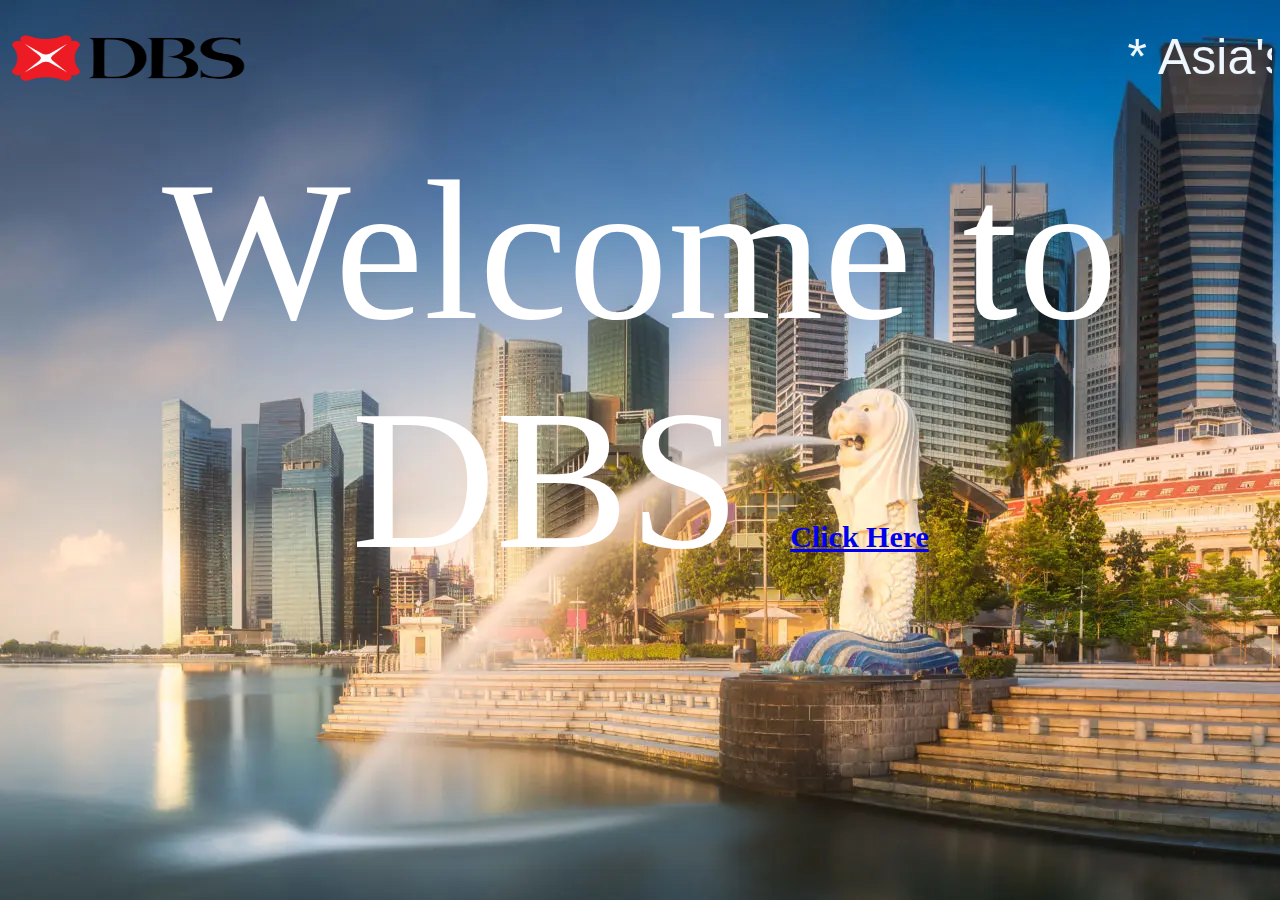
<file: index.html>
<!DOCTYPE html>
<html lang="en">
<head>
    <meta charset="UTF-8">
    <meta http-equiv="X-UA-Compatible" content="IE=edge">
    <meta name="viewport" content="width=device-width, initial-scale=1.0">
    <title>My web page</title>
    <link rel="stylesheet" href="style.css">
</head>
<header>
    <nav>
        <img src="dbs_logo.png" alt="pic1">
        <marquee direction="left" behavior="scroll" scrollamount="20">
            <p><a href="link.html" style="text-decoration: none; color: aliceblue;" >* Asia's Safety Bank - Development Bank Singapore - "Doma  project by Nallendran"</a></p>
        </marquee>
    </nav>
  
</header>

<body>
    <h>Welcome to DBS <span style="font-size: 30px; color: blue;"><b><a class="a1" href="home.html">Click Here</a></b></span></h>

</body>
</html>
</file>
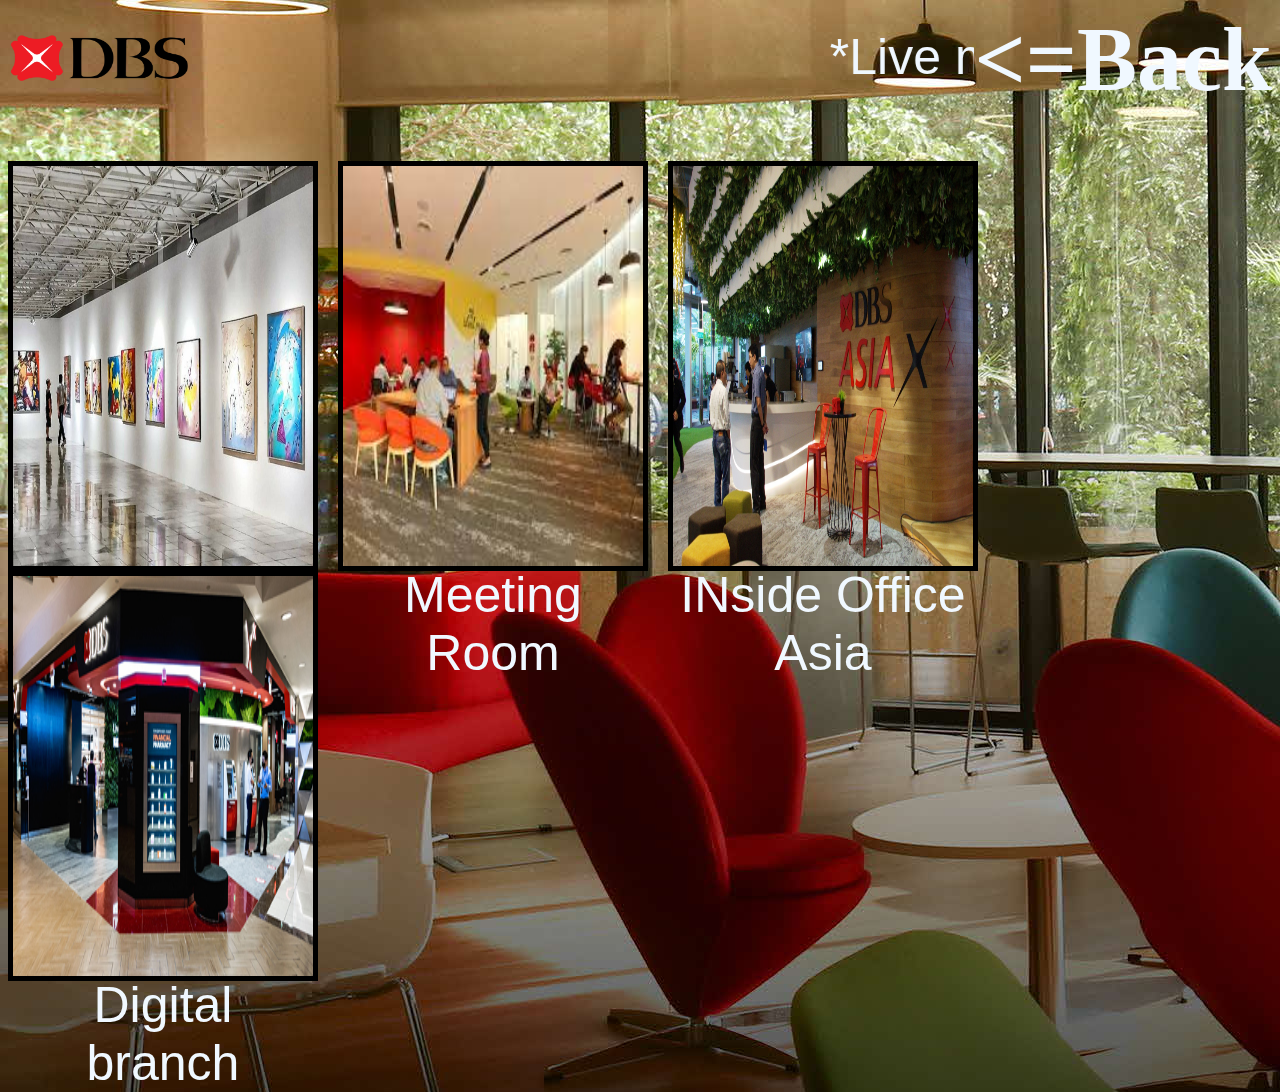
<file: gallary.html>
<!DOCTYPE html>
<html lang="en">
<head>
    <meta charset="UTF-8">
    <meta http-equiv="X-UA-Compatible" content="IE=edge">
    <meta name="viewport" content="width=device-width, initial-scale=1.0">
    <title>Gellary</title>
    <link rel="stylesheet" href="style.css">
</head>
<style>
     body{
        background-image: url(DAH\ 2.jpg);
     }
     
</style>
<header>
    
    <nav>
<img src="dbs_logo.png" alt="pic1">
<marquee direction="left" behavior="scroll" scrollamount="20">
    <p><a href="link.html" style="text-decoration: none; color: aliceblue;" > *Live more Bank less - * 100% Pride value </a></p>
</marquee><a href="home.html" style="text-decoration: none; font-size: 90px;color: aliceblue; text-shadow: 10px ;"><b><=Back</b></p></nav>

</header>
<body>
   <div class="di1">
    <a href="colourful_arts_gallery3.jpg">
    <img src="colourful_arts_gallery3.jpg">
</a>   
<p><a href="colourful_arts_gallery3.jpg" style="color: aliceblue;text-decoration: none;">DBS Gellary</a></p>
</div>
<div class="di1">
    <a href="download23.jpg">
<img src="download23.jpg"></a>
<p><a href="download23.jpg" style="color: aliceblue;text-decoration: none;">Meeting Room</a></p>
</div>
<div class="di1">
    <a href="Inside-DBS-Asia-X-2.jpg">
<img src="Inside-DBS-Asia-X-2.jpg"></a>
<p><a href="Inside-DBS-Asia-X-2.jpg" style="color: aliceblue;text-decoration: none;">INside Office Asia</a></p>
</div>
<div class="di1">
    <a href="branch with single man.jpg">
    <img src="branch with single man.jpg"></a>
    <p><a href="branch with single man.jpg" style="color: aliceblue;text-decoration: none;">Digital branch</a></p>
</div>
</body>
</html>
</file>
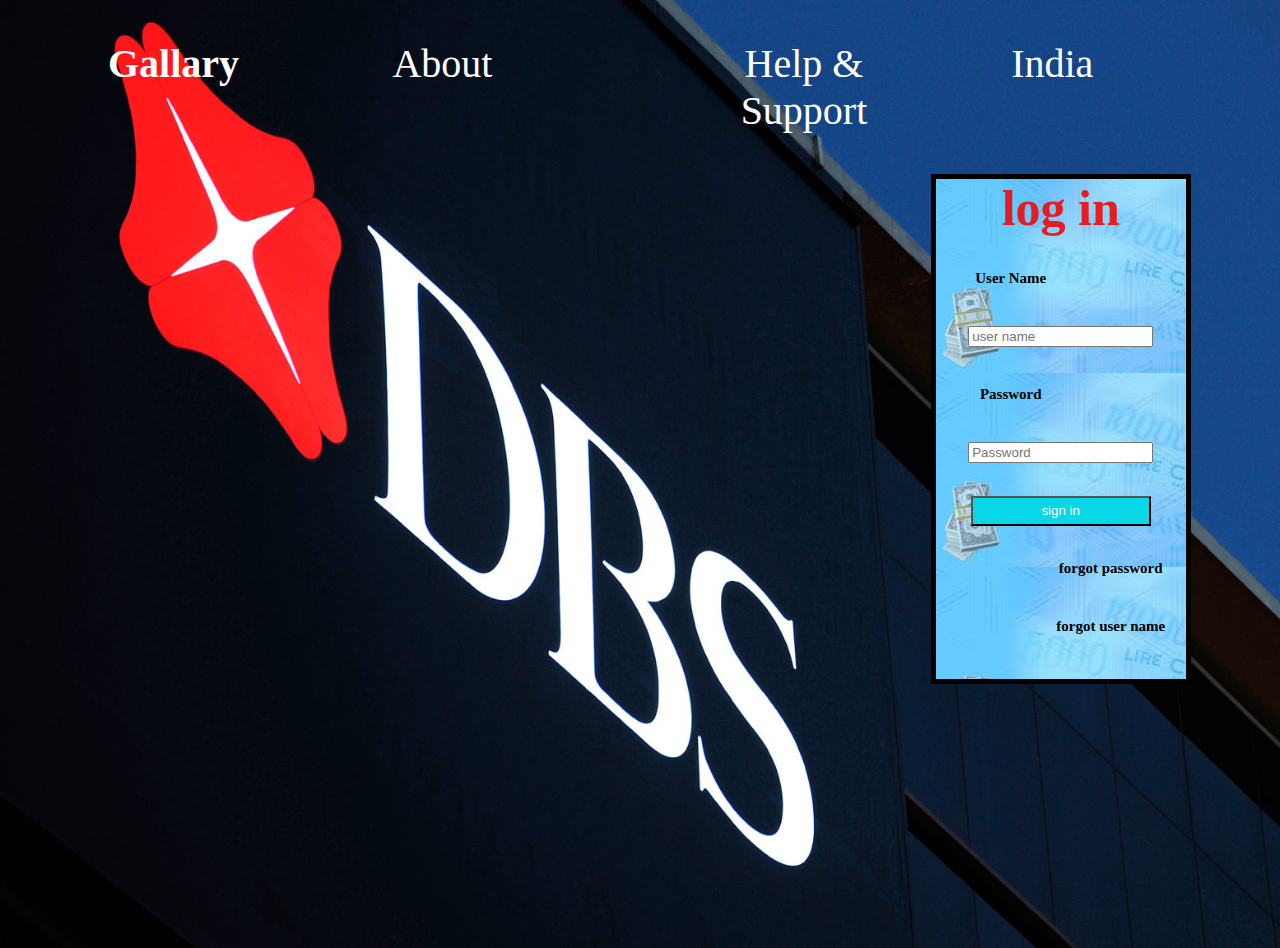
<file: home.html>
<!DOCTYPE html>
<html lang="en">
<head>
    <meta charset="UTF-8">
    <meta http-equiv="X-UA-Compatible" content="IE=edge">
    <meta name="viewport" content="width=device-width, initial-scale=1.0">
    <title>Home Page</title>
    <link rel="stylesheet" href="style.css">
</head>
<style>
    body{
        background-image: url(pic2.jpeg);
        background-repeat: no-repeat;
        background-size: cover;
        height: 100vh;
    }
    ul, li{
        color: aliceblue;
        display: flex;
        margin-left: 30px;
        justify-content: space-between;
        width: 90%;
        font-size: 40px;

    }
   .b1:hover{
        cursor: pointer;
        color: green;
    }
</style>

<header>
    <ul>
        <li><b><a href="gallary.html" style="color: white; text-decoration: none;">Gallary</a></b></li>
        <li><c><a href="link.html" style="color: white; text-decoration: none;">About</a></c></li>
        <li><d><a href="hs.html" style="color: white; text-decoration: none;">Help & Support</a></d></li>
        <li><e><a href="india.html" style="color: white; text-decoration: none;">&nbsp;&nbsp;&nbsp;&nbsp;&nbsp;India</a></e></li>
    </ul>
</header>
<div>
  <b>log in</b><br>
  <b style="font-size: 15px; margin-right: 100px;color: black;">User Name</b>
  <b style="height: 40px;"><input type="text" placeholder="user name"></b>
  <b style="font-size: 15px; margin-right: 100px;color: black;">Password</b>
  <b style="height: 40px;"><input type="text" placeholder="Password"></b><br>
  <button class="b3" style="height: 30px;width: 180px;background-color: rgb(7, 215, 230);color: white;align-content: center;">sign in</button>
  <b class="b1" style="font-size: 15px; margin-left: 100px;color: black;">forgot password</b>
  <b class="b1" style="font-size: 15px; margin-left: 100px;color: black;">forgot user name</b>
</div>
<body>
    

</body>
</html>
</file>
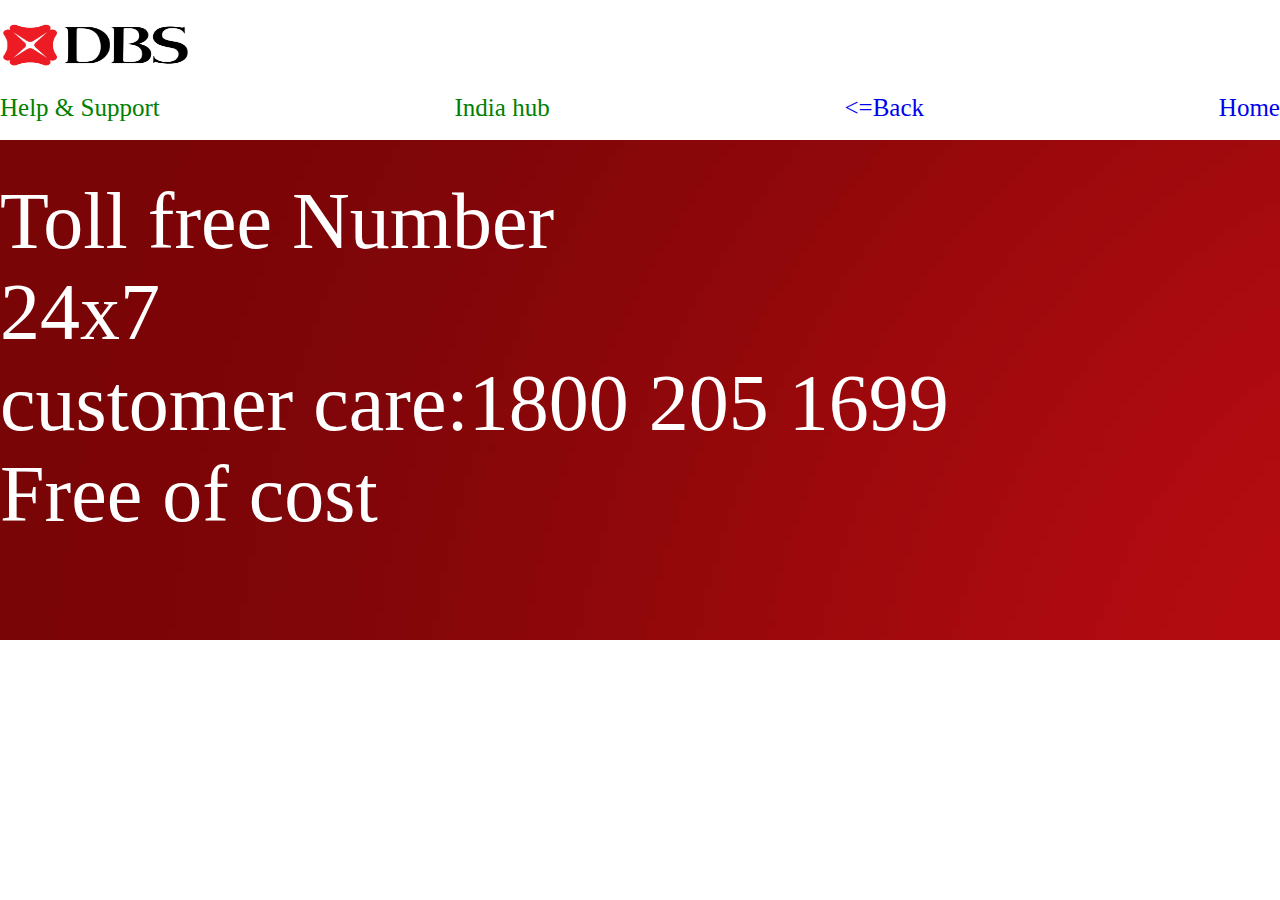
<file: hs.html>
<!DOCTYPE html>
<html lang="en">
<head>
    <meta charset="UTF-8">
    <meta http-equiv="X-UA-Compatible" content="IE=edge">
    <meta name="viewport" content="width=device-width, initial-scale=1.0">
    <title>Help & Support</title>
</head>
<style>
    *{
        margin: 0;
        padding: 0;
    }
    /* img{

        width: 100%;
        height: 500px;
    } */
    ul,.li{
        display: flex;
        align-content: center;
        justify-content: space-between;
        width: 100%;
        text-decoration: none;
        list-style: none;
        font-family: 'Times New Roman', Times, serif;
        color: rgba(221, 17, 17, 0.877);
        margin-top: 0px;
        font-size: 25px;
      
    }
    div,.di1{
        background-image: url(Wealth\ management.jpg);
        
    }
</style>
<header>
    <img src="dbs_logo.png" style="width: 190px;height: 90px;">
    <ul>
        
        <li style="color: green;">Help & Support</li>
        <li style="color: green;">India hub</li>
        <li><a href="home.html" style="text-decoration: none;"><=Back</a></li>
        <li><a href="index.html" style="text-decoration: none;">Home</a></li>
    </ul>
</header><br>
<div style="width: 100%; height: 500px;"><br><br>
<p style="font-size: 80px;color: white;align-content: center;">Toll free Number</p>
<p style="font-size: 80px;color: white;align-content: center;">24x7</p>
<p style="font-size: 80px;color: white;align-content: center;">customer care:1800 205 1699</p>
<p style="font-size: 80px;color: white;align-content: center;">Free of cost</p>
</div>
<body>
    
</body>
</html>
</file>
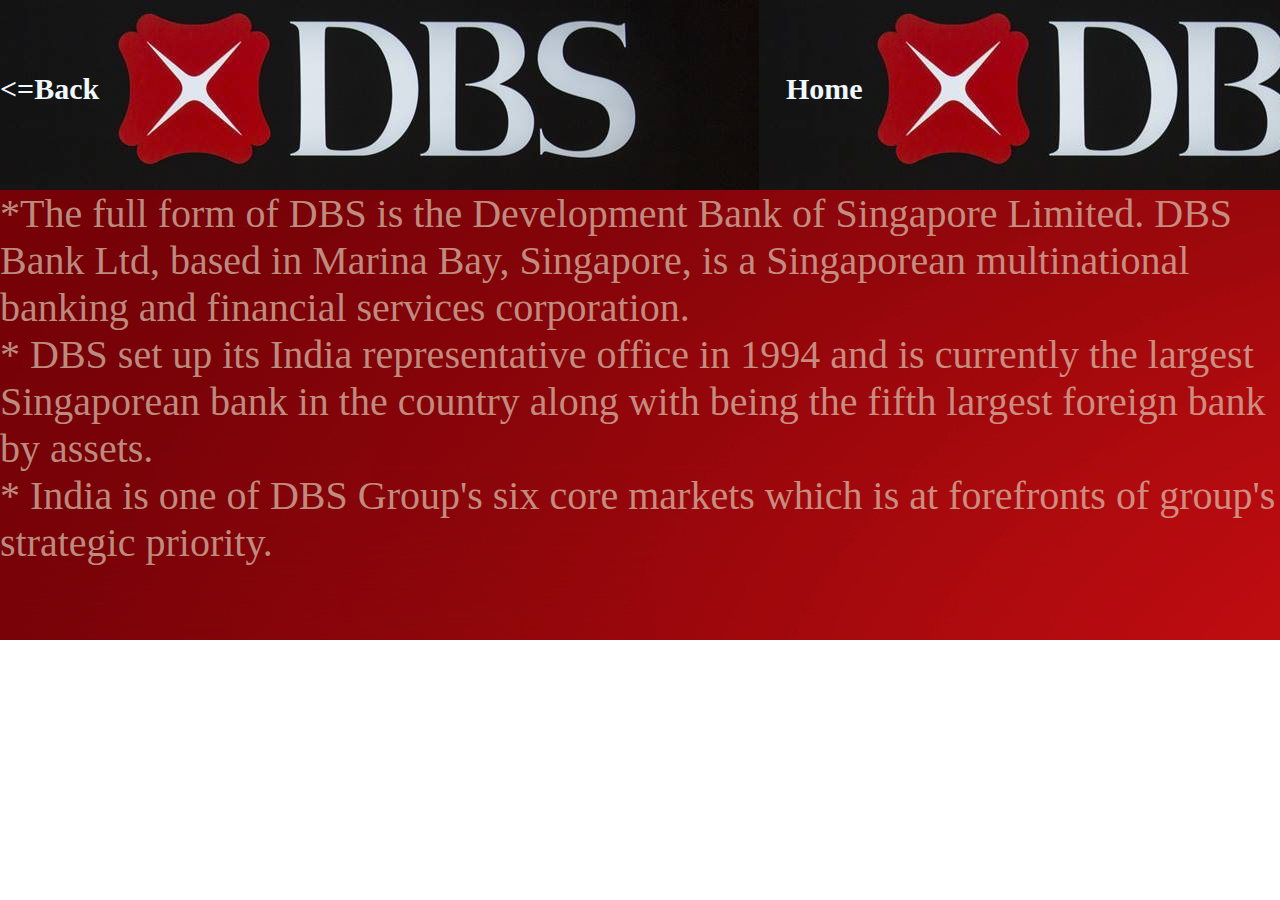
<file: india.html>
<!DOCTYPE html>
<html lang="en">
<head>
    <meta charset="UTF-8">
    <meta http-equiv="X-UA-Compatible" content="IE=edge">
    <meta name="viewport" content="width=device-width, initial-scale=1.0">
    <title>India</title>
</head>
<style>
*{
    margin: 0;
    padding: 0;
}
    nav,ul{
        display: flex;
        justify-content: space-between;
        margin-left: 10px;
        margin-top: 1px;
        width: 50%;
        text-decoration: none;
        align-content: center;
        list-style: none;
    }
    div{
        width: 100%;
        height: 450px;
        padding: 0x;
        background-image: url(in-splitter.webp);
        
    }
    .d1{
        width: 1365.5px;
        background-image: url(dbs-bank-singapore-bloomberg-759.jpg);
        height: 190px;
        background-color: black;
        color: blue;
        
    }
.P{
margin-top: 50px;
    }
</style>
<div class="d1">
    <br><br><br><br>
    <p><c style="font-size: 30px;"><a href="home.html" style="text-decoration: none;color: aliceblue;"><b><=Back</b></a></c>
        <C style="font-size: 30px; margin-left: 50%;"><a href="index.html" style="text-decoration: none;color: aliceblue;margin-top: 7%;"><b>Home</b></a></c></p>
</div>
<header>
    <!-- <h1><img src="dbs_logo.png" style="width: 300px; height: 150px;"></h1> -->
    <!-- <nav>
    <ul>
        <li><c style="font-size: 40px;"><a href="home.html" style="text-decoration: none;"><b><=Back</b></a></c></li>
        <li><C style="font-size: 40px;"><a href="index.html" style="text-decoration: none;"><b>Home</b></a></c></li>
    </ul>
</nav>
</header> -->
<div>
    <d style="color: rgba(221, 201, 182, 0.699); font-size: 40px; font-family: 'Times New Roman', Times, serif;">*The full form of DBS is the Development Bank of Singapore Limited. DBS Bank Ltd, based in Marina Bay, Singapore, 
        is a Singaporean multinational banking and financial services corporation.<br>*
        DBS set up its India representative office in 1994 and is currently the largest Singaporean bank in the 
            country along with being the fifth largest foreign bank by assets.<br>*
            India is one of DBS Group's six core markets which is at forefronts of group's strategic priority.</d>
</div>
<body>

</body>
</html>
</file>
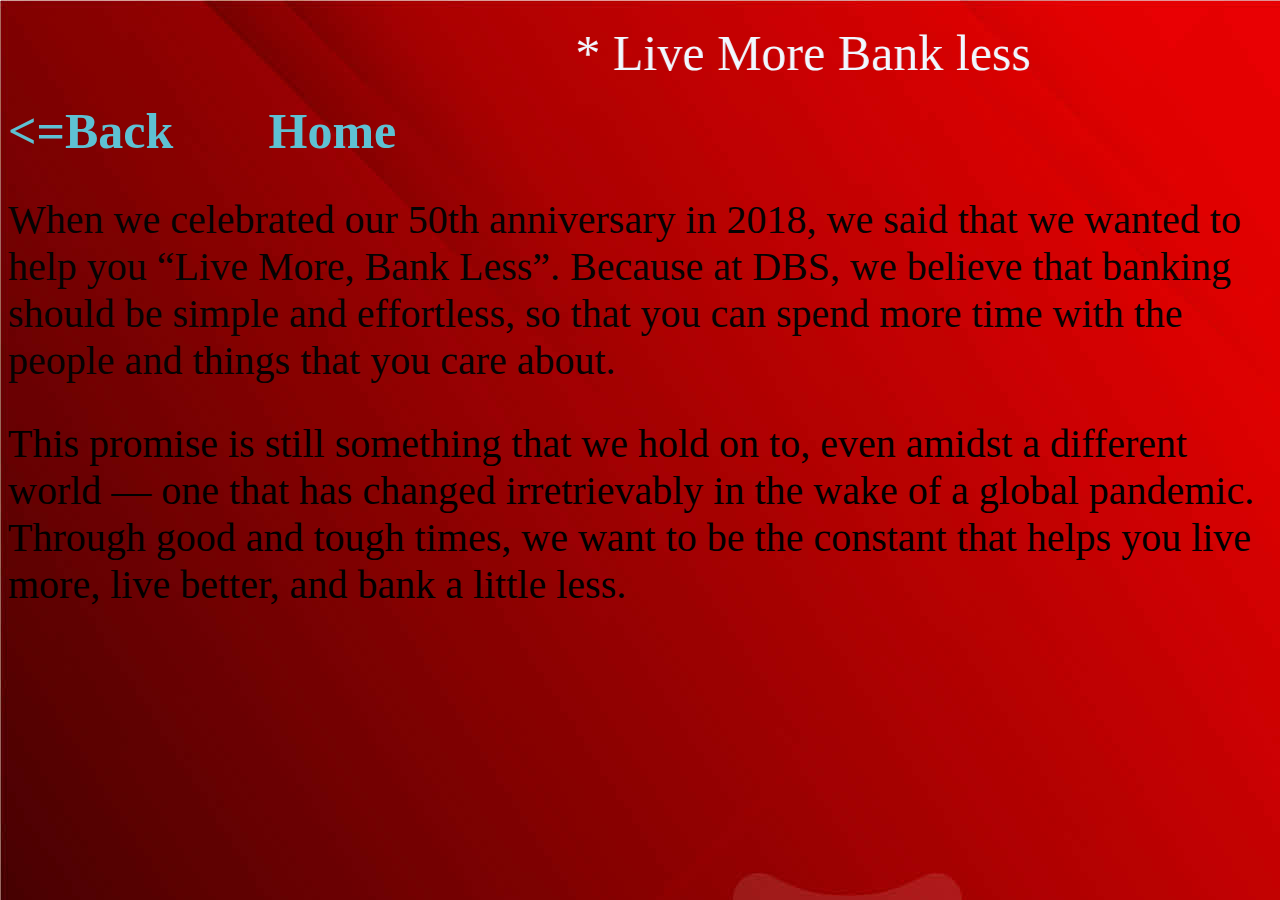
<file: link.html>
<!DOCTYPE html>
<html lang="en">
<head>
    <meta charset="UTF-8">
    <meta http-equiv="X-UA-Compatible" content="IE=edge">
    <meta name="viewport" content="width=device-width, initial-scale=1.0">
    <title>Adout DBS</title>
    
</head>
<style>
    body{
        background-image:url(dbs-asia-safest-bank\ 2022.jpg);
           }
           
</style>
<marquee direction="left" behavior="alternate" scrollamount="30">
    <p><a href="link.html" style="text-decoration: none; color: aliceblue;" ><span style="font-size: 50px;">* Live More Bank less </span></a></p>
</marquee>

<body>
    <b><a href="home.html" style="text-decoration: none;color: rgb(94, 193, 211);"><span style="font-size: 50px;text-decoration: none"><b><=Back</b></span></a></b>&nbsp;&nbsp;&nbsp;&nbsp;&nbsp;&nbsp;&nbsp;
  <p1 style="margin-left: 5%;">  
    <a href="index.html" style="text-decoration: none;"><span style="font-size: 50px;color: rgb(94, 193, 211);"><b>Home</b></span></a></p1>
<br><br><br>
    <z class="z1"><span style="font-size: 40px;color: rgb(5, 3, 3);">When we celebrated our 50th anniversary in 2018, we said that we wanted to help you “Live More, Bank Less”. 
        Because at DBS, we believe that banking should be simple and effortless, 
        so that you can spend more time with the people and things that you care about.</span></z><br><br><br>
        <z class="z1"><span style="font-size: 40px;">This promise is still something that we hold on to, even amidst a different world — one that has changed irretrievably in the wake of a global pandemic. Through good and tough times, 
            we want to be the constant that helps you live more, live better, and bank a little less.</span></z>
   
</body>

</html>
</file>
<file: style.css>
{
    margin: 0;
    padding: 0; 
}
body{
    background-image:url("dbs1.webp")
}
nav img{
    width: 300px;
    height: 100px;
}
nav{
    display: flex;
    justify-content: space-between;
    width: 100%;
}
 p{
    margin-top: 20px;
    text-decoration: solid;
    font-size: 50px;
    font-family: 'Franklin Gothic Medium', 'Arial Narrow', Arial, sans-serif;
}
body, .h{
    color: white;
    text-align: center;
font-size: 200px;
font-family:'Times New Roman', Times, serif;
}
/* home div */
div{
        margin-left: 73%;
        padding: 0;
        border: 5px solid black;
        width: 250px;
        height: 500px;
        background-color:white;   
        background-image: url(pic4.jpg);
}
div, .b{
    font-size: 50px;
    color: rgba(238, 13, 13, 0.918);
}
.b3:hover{
    cursor: pointer;
    opacity:unset;
}
.di1, img{

    margin: 0 20px 0 0;
    float: left;
}
.di1, img{
    
    margin-left: 0px;
    width: 300px;
    height: 400px;
} 
/* a:hover{
    opacity: 0.5;
} */
</file>
